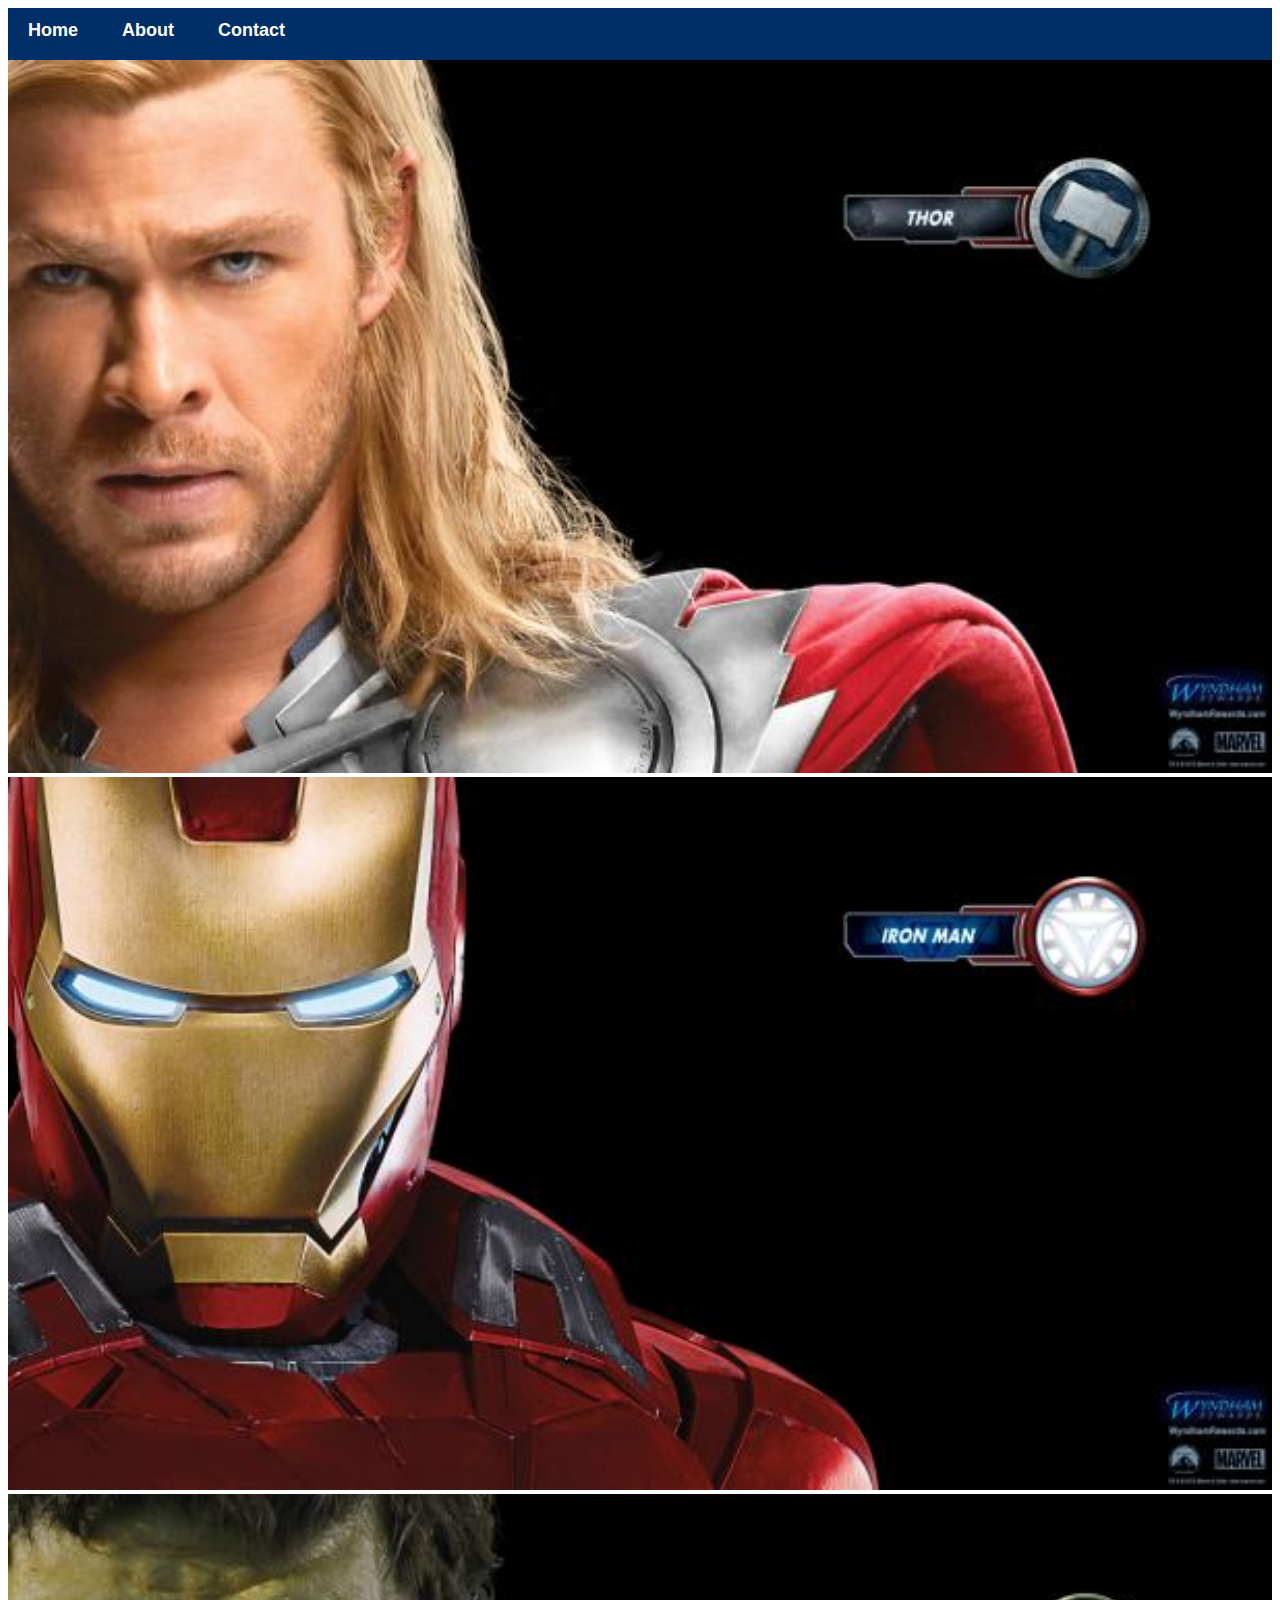
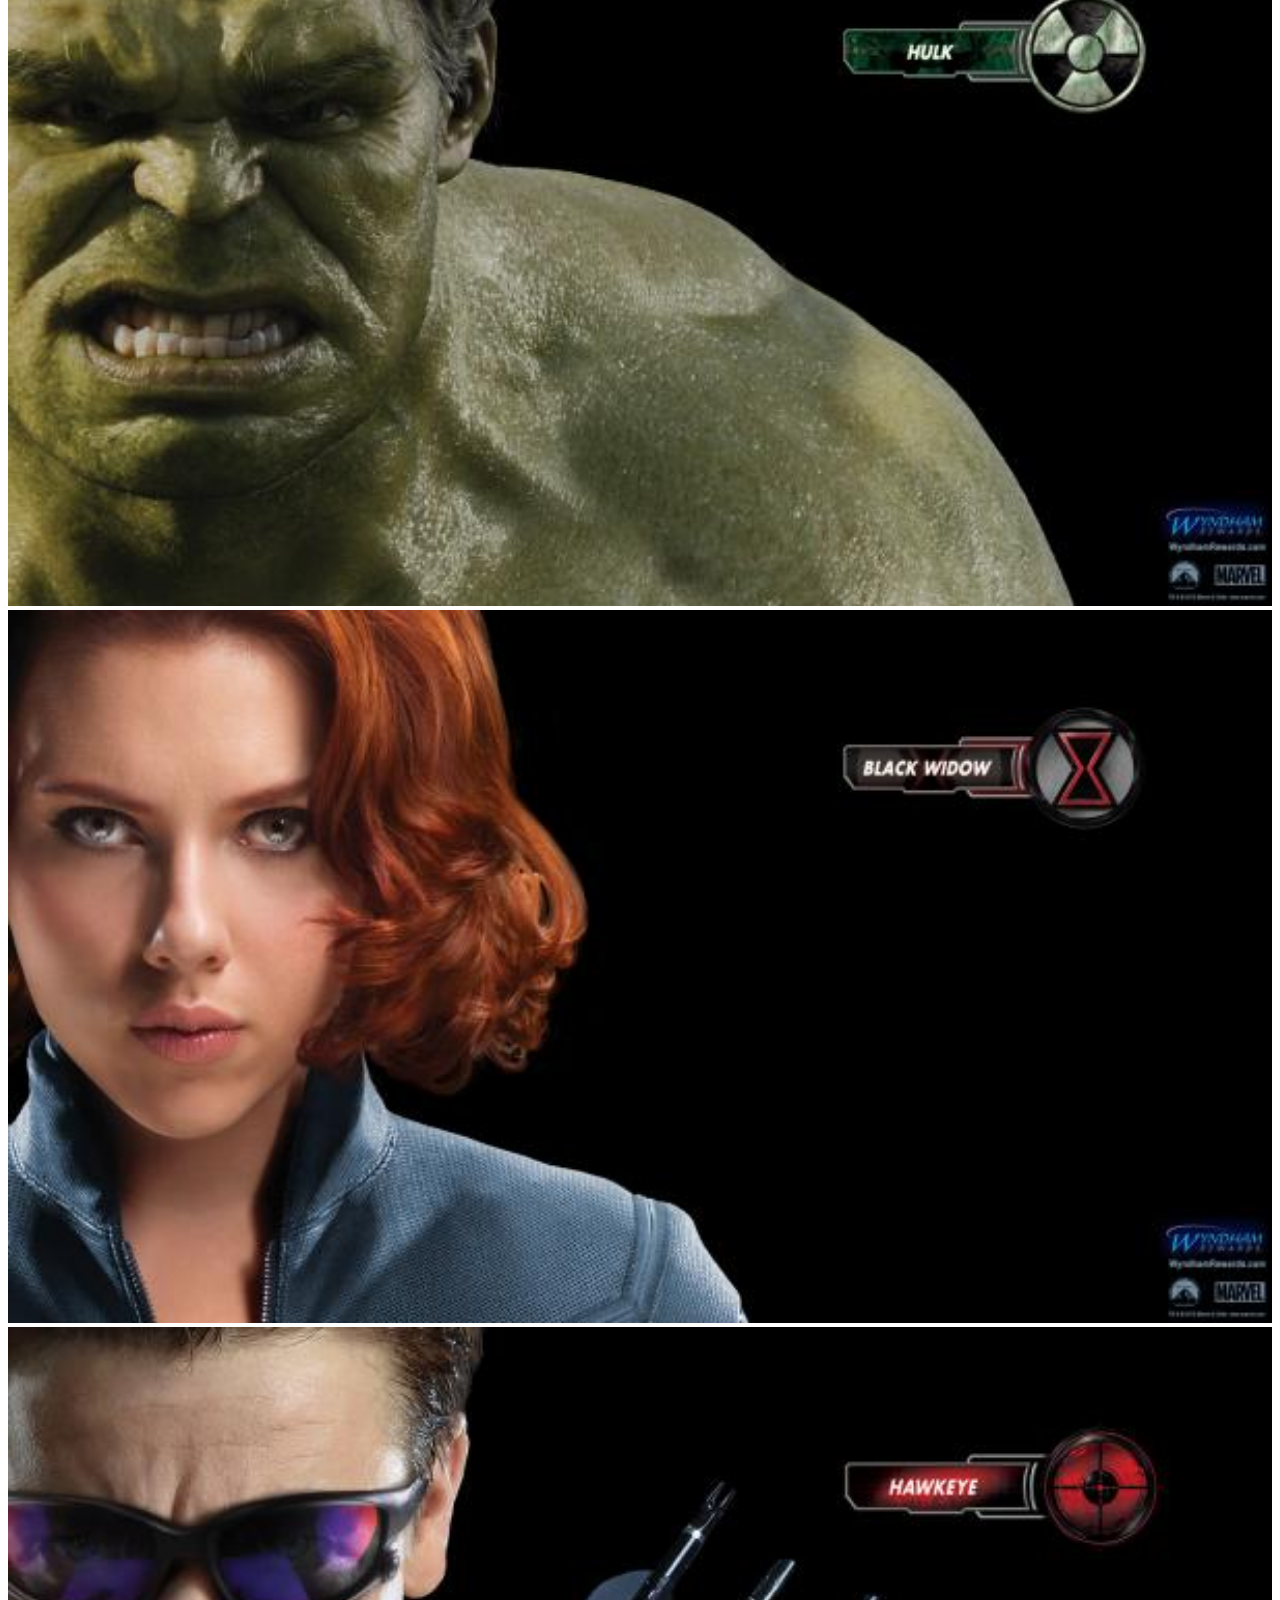
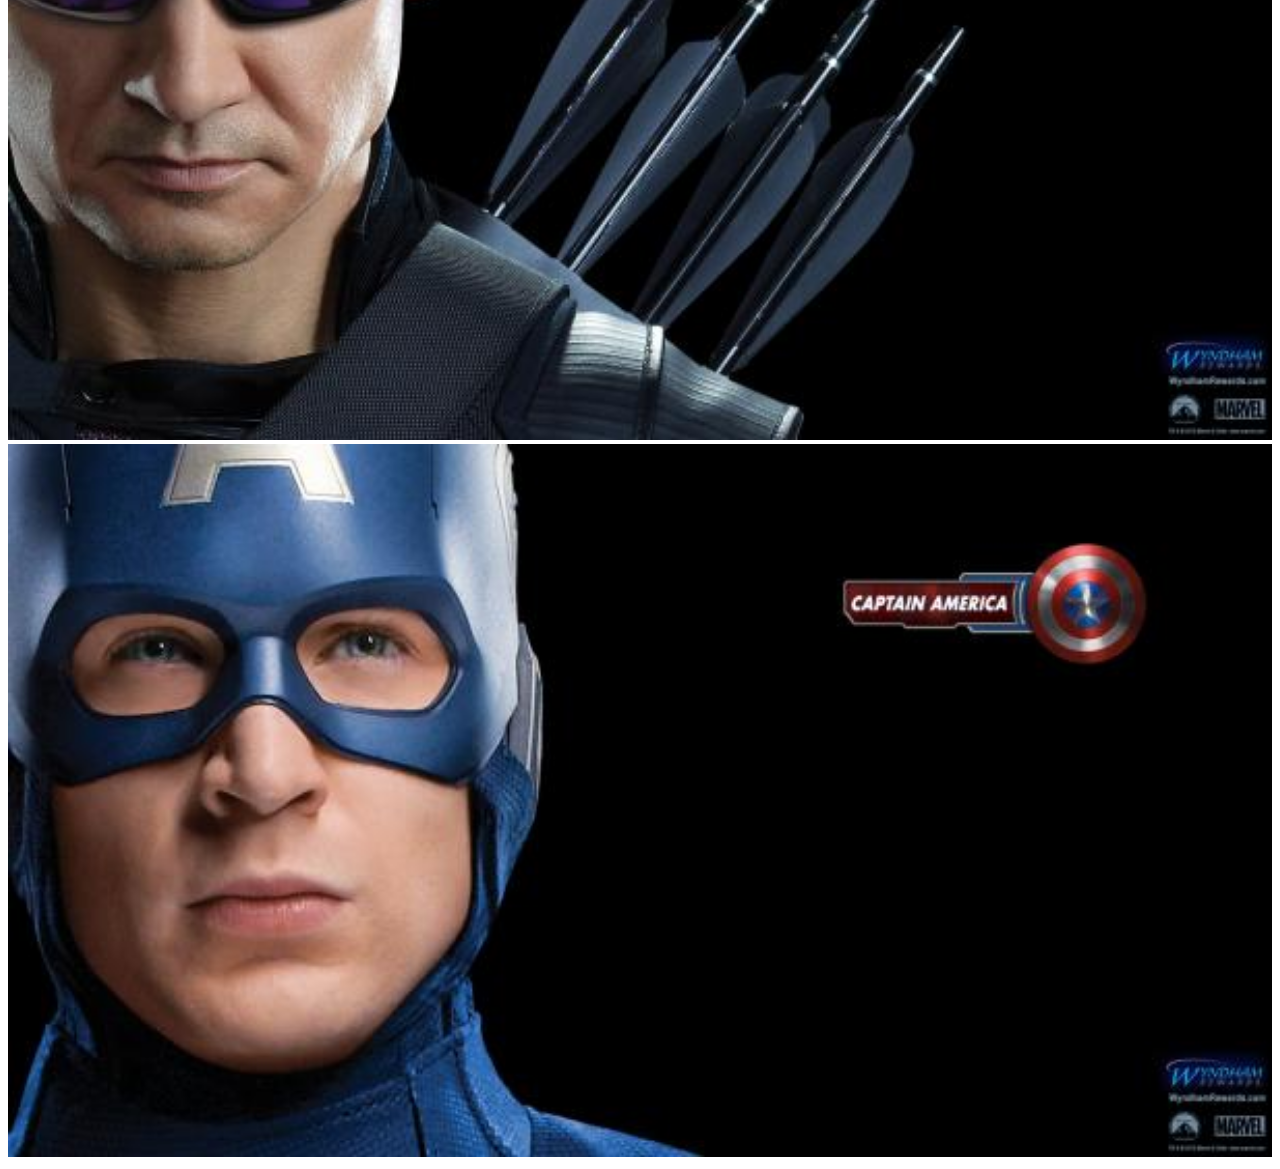
<file: index.html>
<!DOCTYPE html>
<html>
   <head>
     <link rel="stylesheet" href="style.css">
   </head>
  <body>
    <div id='menu'>
       <a href="index.html">Home</a>
       <a href="about.html">About</a>
       <a href="Contact.html">Contact</a>
    </div>
    
  	<div class="gallery">
  		<a href="avenger-1.html"><img src="images/avengers_01.jpg"/></a>
  		<a href="avenger-2.html"><img src="images/avengers_02.jpg"/></a>
  		<a href="avenger-3.html"><img src="images/avengers_03.jpg"/></a>
  		<a href="avenger-4.html"><img src="images/avengers_04.jpg"/></a>
  		<a href="avenger-5.html"><img src="images/avengers_05.jpg"/></a>
  		<a href="avenger-6.html"><img src="images/avengers_06.jpg"/></a>
  		
  	</div>
 

  </body>
</html>
</file>
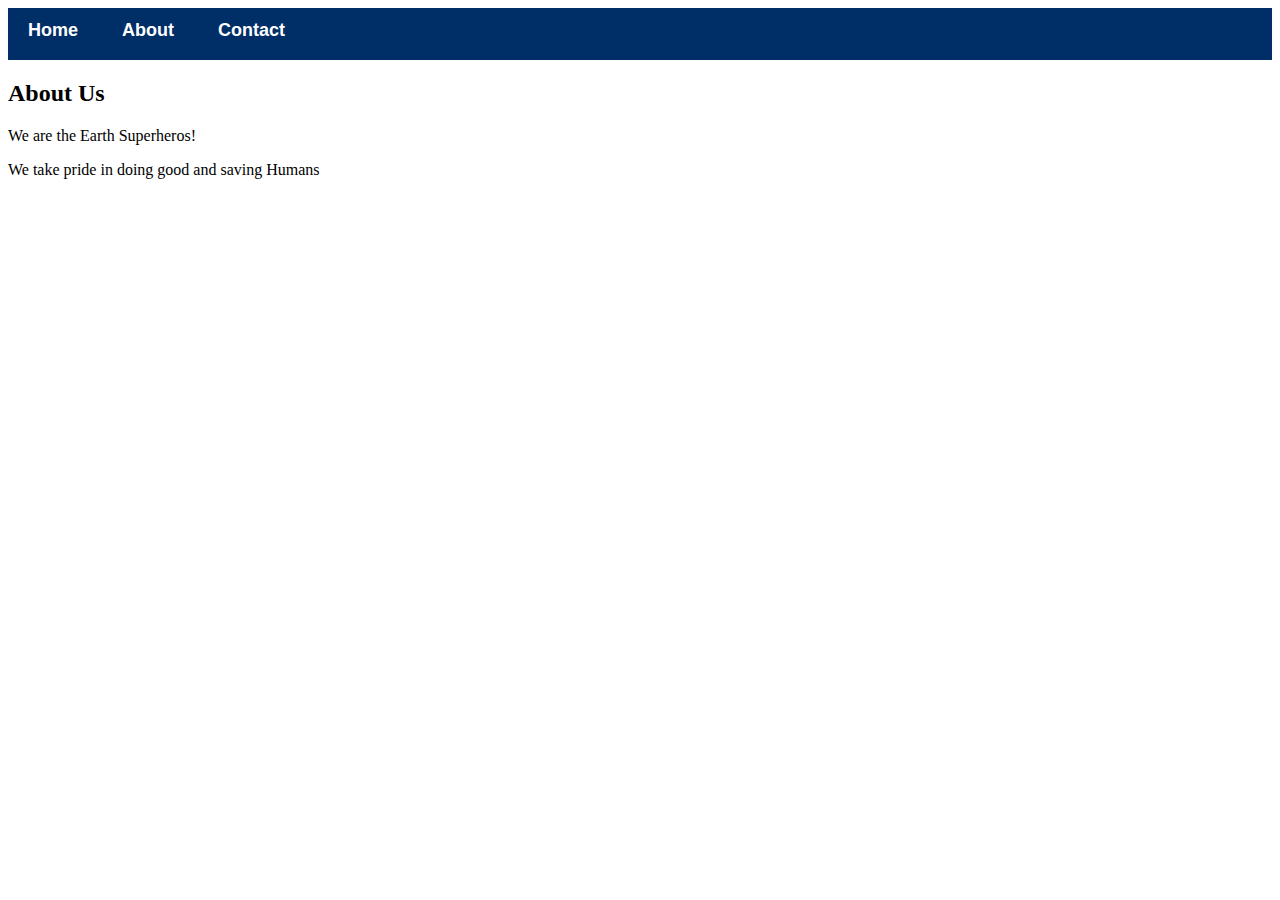
<file: about.html>
<!DOCTYPE html>
<html>
   <head>
     <link rel="stylesheet" href="style.css">
   </head>
  <body>
    <div id='menu'>
       <a href="index.html">Home</a>
       <a href="about.html">About</a>
       <a href="Contact.html">Contact</a>
    </div>
    
   <h2>About Us</h2>
  	<p>We are the Earth Superheros!</p>
    <p>We take pride in doing good and saving Humans</p>

  </body>
</html>
</file>
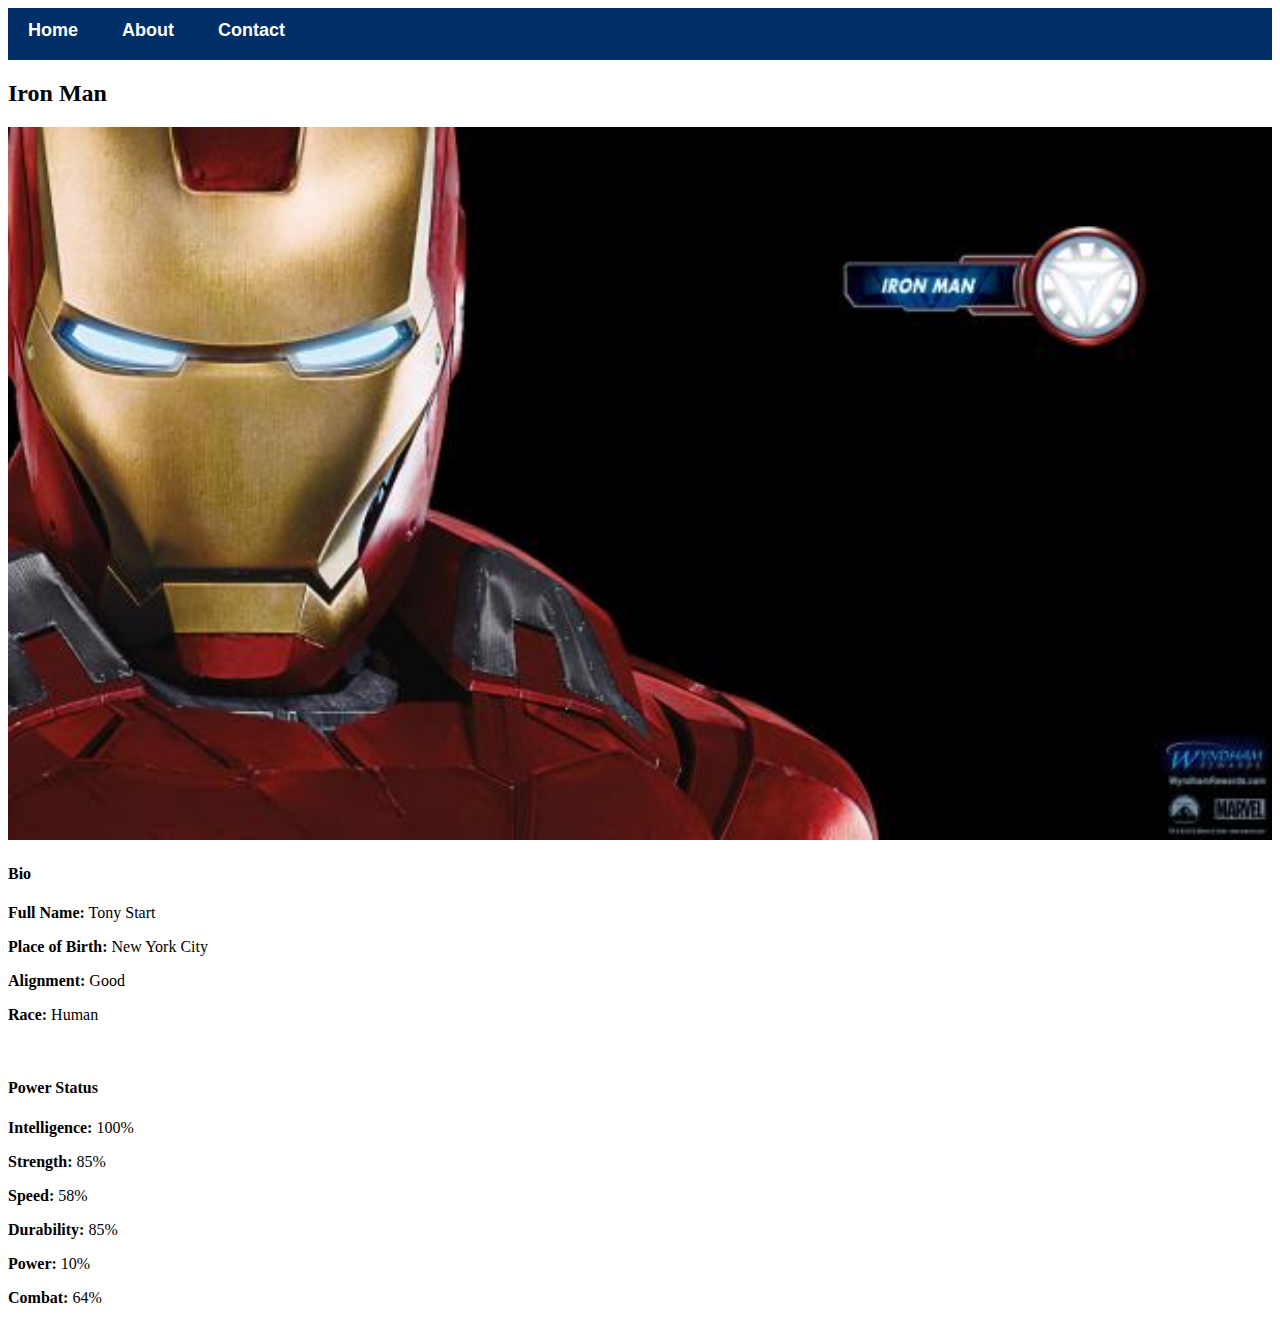
<file: avenger-2.html>
<!DOCTYPE html>
<html>
   <head>
     <link rel="stylesheet" href="style.css">
   </head>
  <body>
    <div id='menu'>
       <a href="index.html">Home</a>
       <a href="about.html">About</a>
       <a href="Contact.html">Contact</a>
    </div>
    
    <h2>Iron Man</h2>
  	<div class="gallery">
  		<img src="images/avengers_02.jpg"/>
  	</div>
    <h4>Bio</h4>
    <p><b>Full Name:</b> Tony Start</p>
    <p><b>Place of Birth:</b> New York City</p>
    <p><b>Alignment:</b> Good</p>
    <p><b>Race:</b> Human</p>
    <br/>
    <h4>Power Status</h4>
    <p><b>Intelligence:</b> 100%</p>
    <p><b>Strength:</b> 85%</p>
    <p><b>Speed:</b>  58% </p>
    <p><b>Durability:</b> </b> 85%</p>
    <p><b>Power:</b> 10%</p>
    <p><b>Combat:</b> 64%</p>

 

  </body>
</html>
</file>
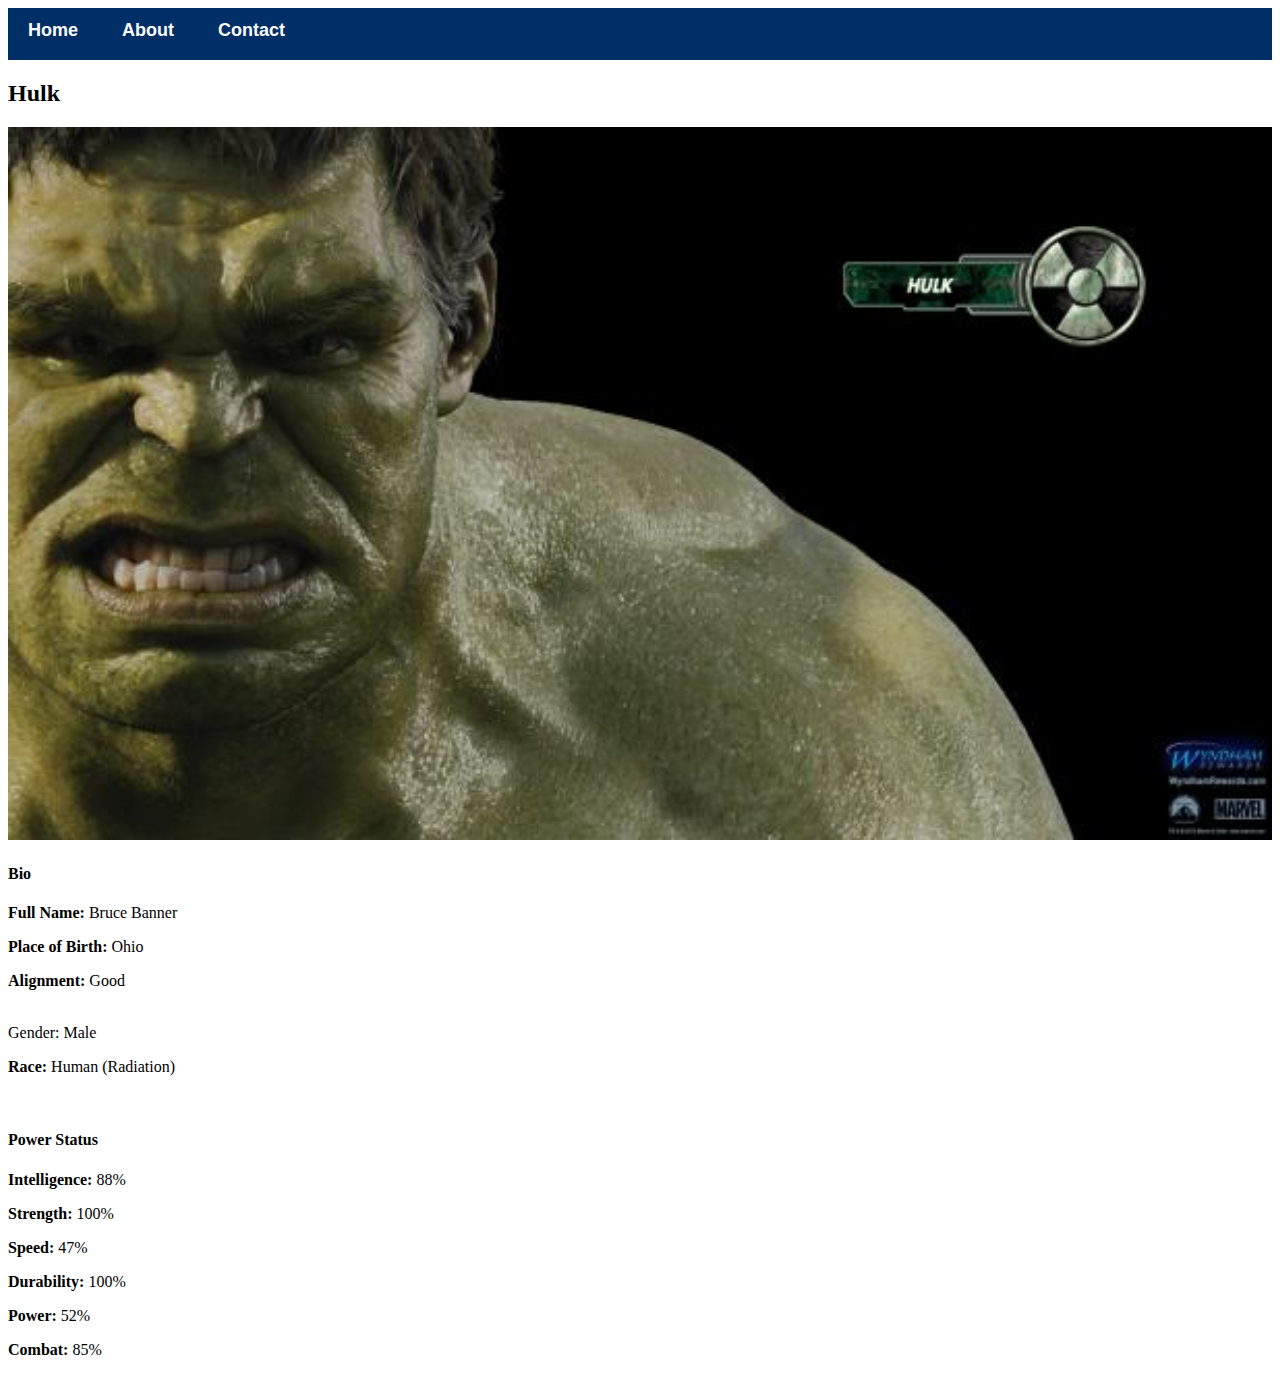
<file: avenger-3.html>
<!DOCTYPE html>
<html>
   <head>
     <link rel="stylesheet" href="style.css">
   </head>
  <body>
    <div id='menu'>
       <a href="index.html">Home</a>
       <a href="about.html">About</a>
       <a href="Contact.html">Contact</a>
    </div>
    
    <h2>Hulk</h2>
  	<div class="gallery">
  		<img src="images/avengers_03.jpg"/>
  	</div>
    <h4>Bio</h4>
    <p><b>Full Name:</b> Bruce Banner</p>
    <p><b>Place of Birth:</b> Ohio</p>
    <p><b>Alignment:</b> Good</p>
    <p><br>Gender:</b> Male</p>
    <p><b>Race:</b> Human (Radiation)</p>
    <br/>
    <h4>Power Status</h4>
    <p><b>Intelligence:</b> 88%</p>
    <p><b>Strength:</b> 100%</p>
    <p><b>Speed:</b> 47%</p>
    <p><b>Durability:</b> 100% </p>
    <p><b>Power:</b> 52%</p>
    <p><b>Combat:</b> 85%</p>

 

  </body>
</html>
</file>
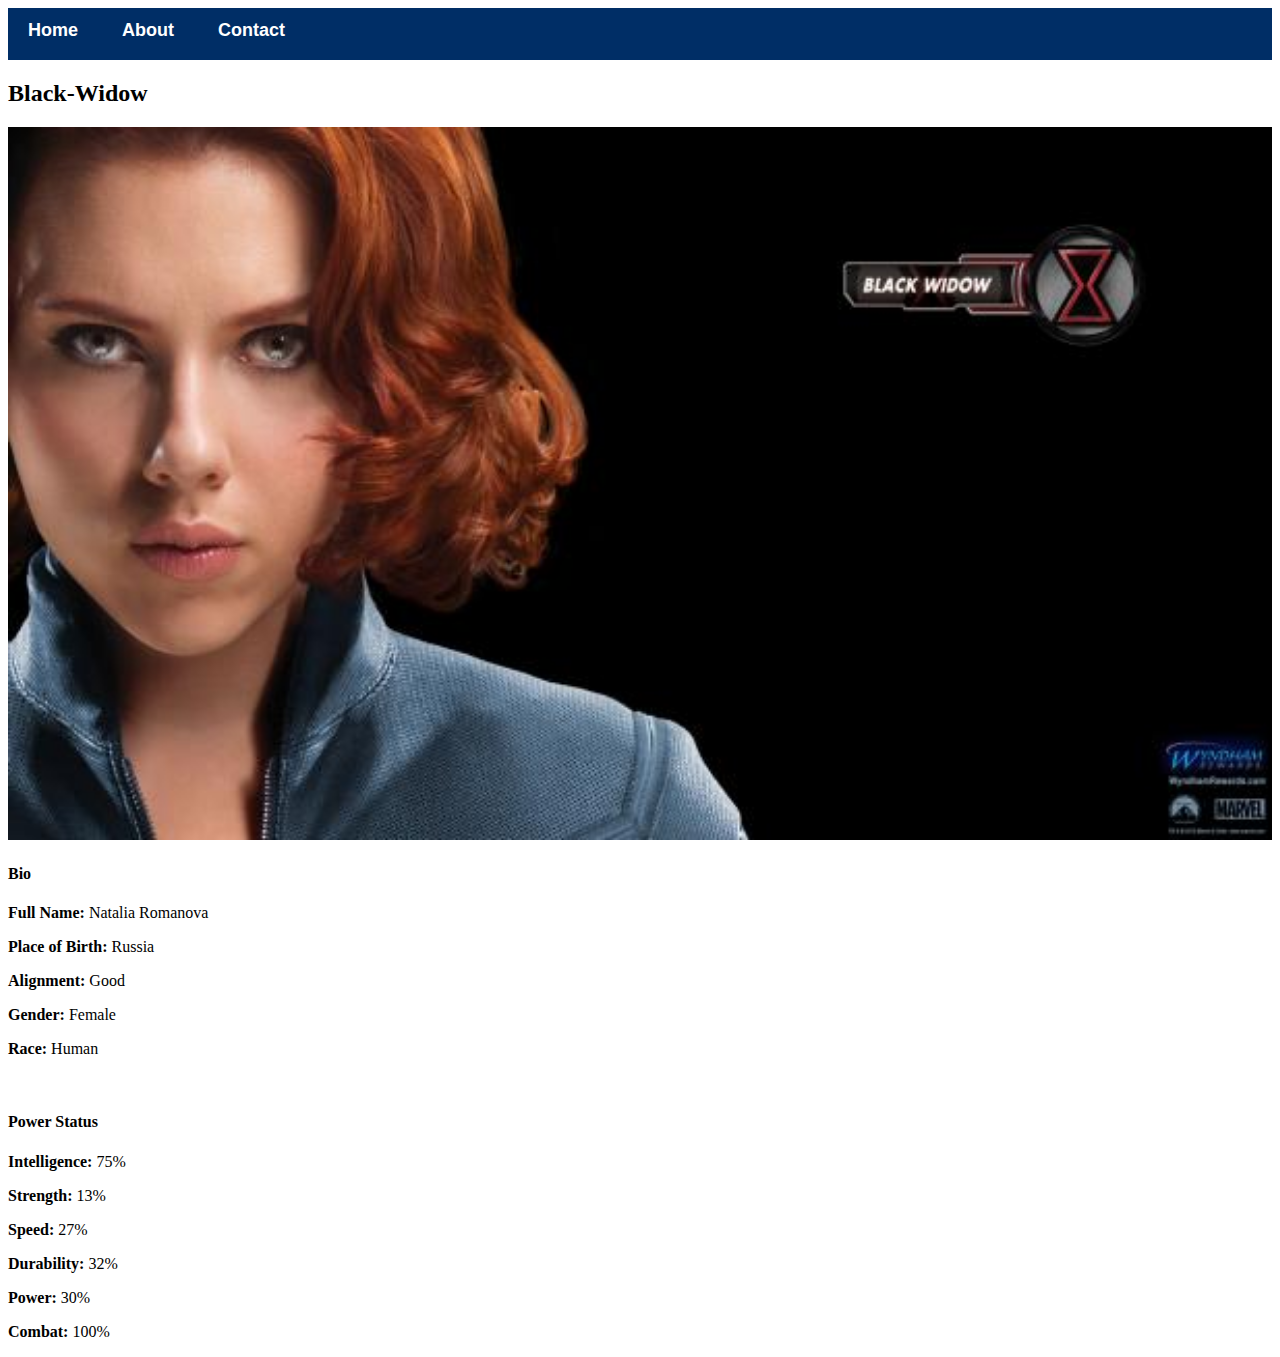
<file: avenger-4.html>
<!DOCTYPE html>
<html>
   <head>
     <link rel="stylesheet" href="style.css">
   </head>
  <body>
    <div id='menu'>
       <a href="index.html">Home</a>
       <a href="about.html">About</a>
       <a href="Contact.html">Contact</a>
    </div>
    
    <h2>Black-Widow</h2>
  	<div class="gallery">
  		<img src="images/avengers_04.jpg"/>
  	</div>
    <h4>Bio</h4>
    <p><b>Full Name:</b> Natalia Romanova</p>
    <p><b>Place of Birth:</b> Russia</p>
    <p><b>Alignment:</b> Good</p>
    <p><b>Gender:</b> Female</p>
    <p><b>Race:</b> Human</p>
    <br/>
    <h4>Power Status</h4>
    <p><b>Intelligence:</b> 75%</p>
    <p><b>Strength:</b> 13%</p>
    <p><b>Speed:</b> 27%</p>
    <p><b>Durability:</b> 32% </p>
    <p><b>Power:</b> 30%</p>
    <p><b>Combat:</b> 100%</p>

 

  </body>
</html>
</file>
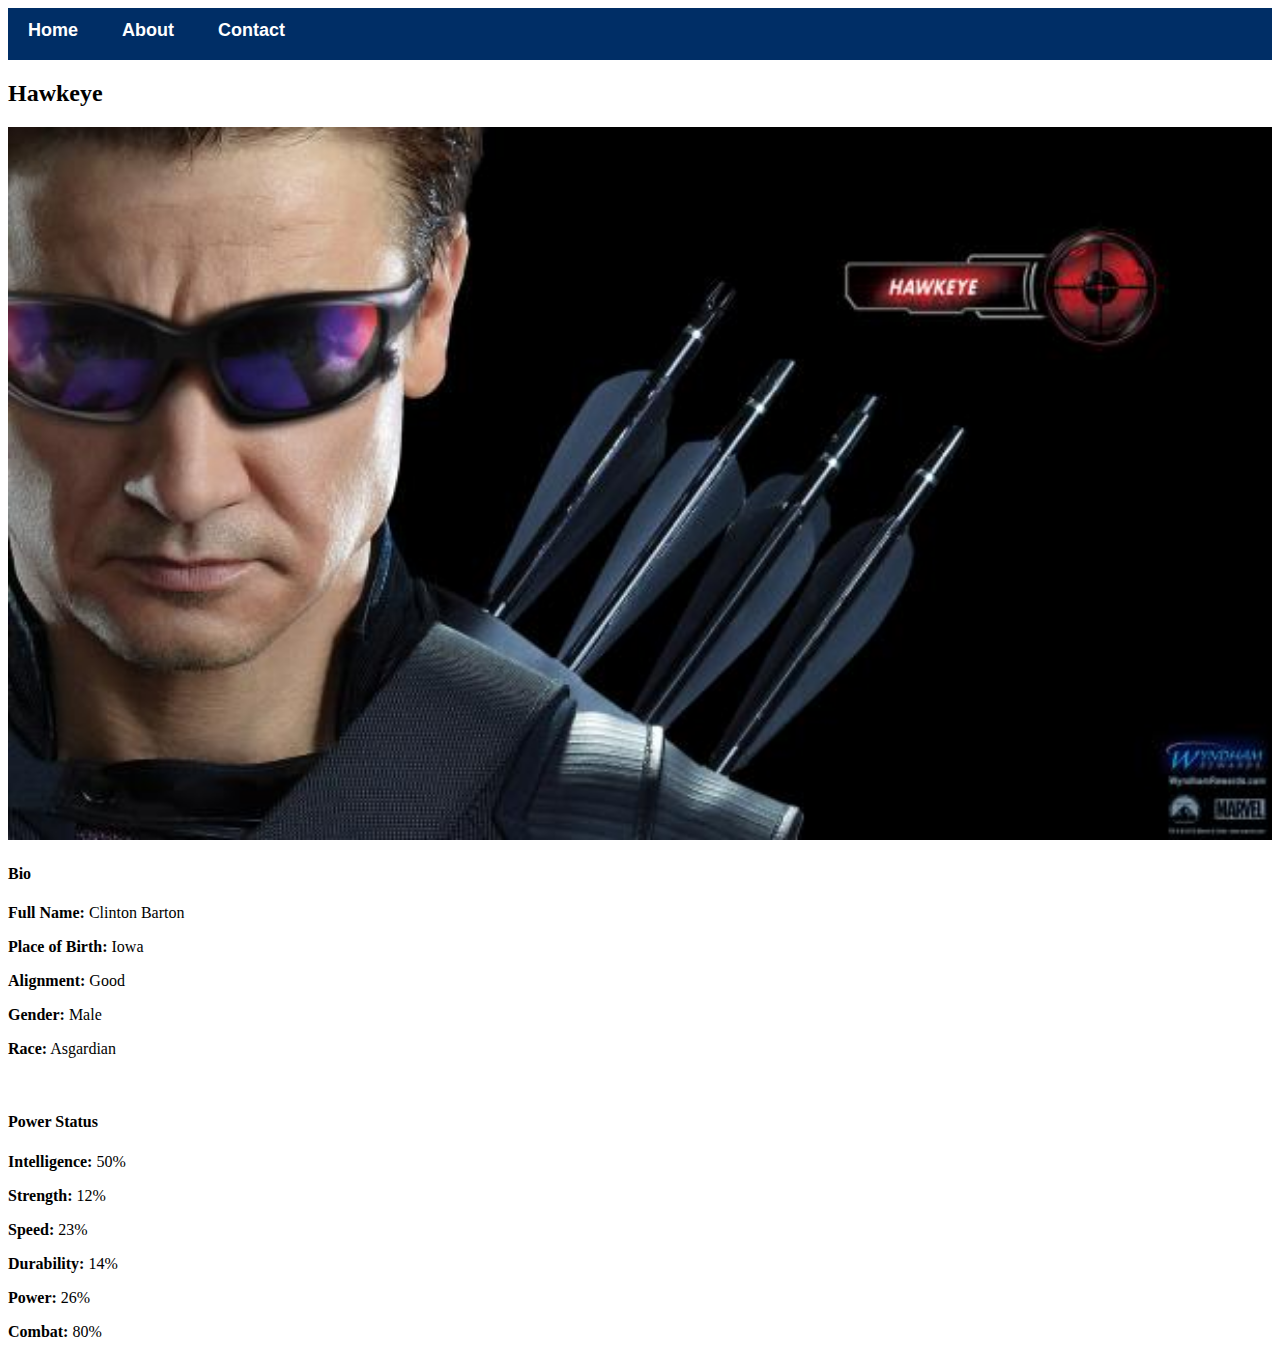
<file: avenger-5.html>
<!DOCTYPE html>
<html>
   <head>
     <link rel="stylesheet" href="style.css">
   </head>
  <body>
    <div id='menu'>
       <a href="index.html">Home</a>
       <a href="about.html">About</a>
       <a href="Contact.html">Contact</a>
    </div>
    
    <h2>Hawkeye</h2>
  	<div class="gallery">
  		<img src="images/avengers_05.jpg"/>
  	</div>
    <h4>Bio</h4>
    <p><b>Full Name:</b> Clinton Barton</p>
    <p><b>Place of Birth:</b> Iowa</p>
    <p><b>Alignment:</b> Good</p>
    <p><b>Gender:</b> Male</p>
    <p><b>Race:</b> Asgardian</p>
    <br/>
    <h4>Power Status</h4>
    <p><b>Intelligence:</b> 50%</p>
    <p><b>Strength:</b> 12%</p>
    <p><b>Speed:</b> 23%</p>
    <p><b>Durability:</b> 14% </p>
    <p><b>Power:</b> 26%</p>
    <p><b>Combat:</b> 80%</p>

 

  </body>
</html>
</file>
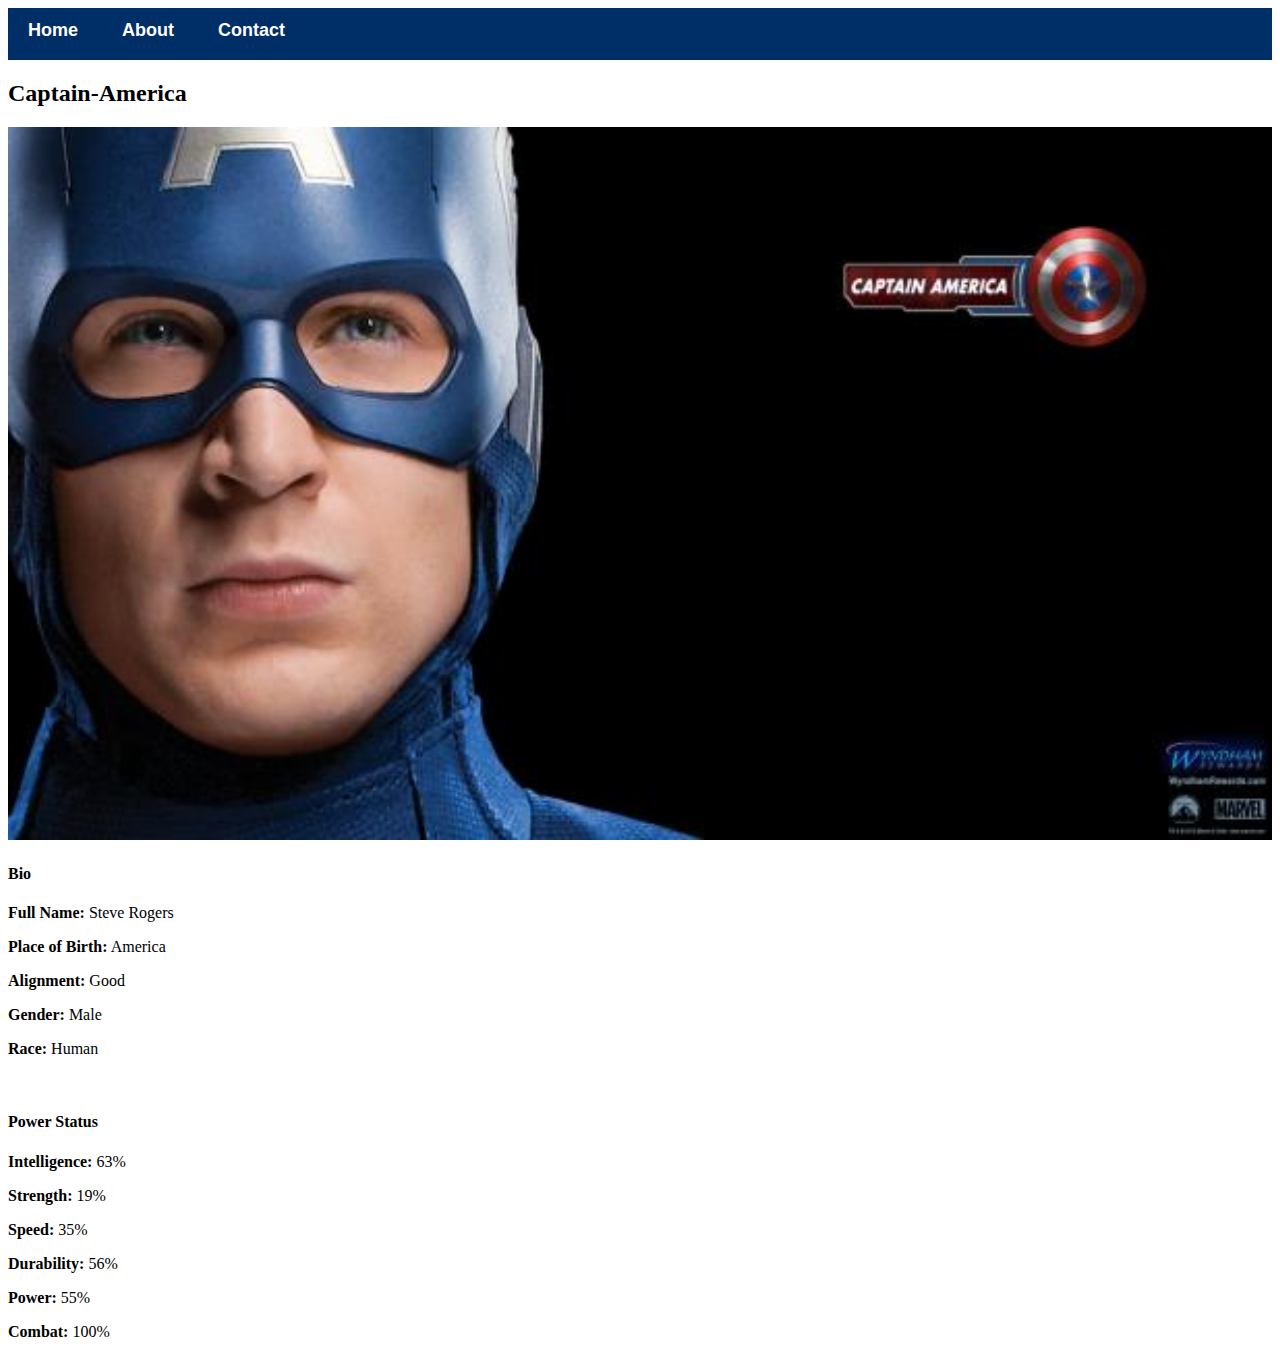
<file: avenger-6.html>
<!DOCTYPE html>
<html>
   <head>
     <link rel="stylesheet" href="style.css">
   </head>
  <body>
    <div id='menu'>
       <a href="index.html">Home</a>
       <a href="about.html">About</a>
       <a href="Contact.html">Contact</a>
    </div>
    
    <h2>Captain-America</h2>
  	<div class="gallery">
  		<img src="images/avengers_06.jpg"/>
  	</div>
    <h4>Bio</h4>
    <p><b>Full Name:</b> Steve Rogers</p>
    <p><b>Place of Birth:</b> America</p>
    <p><b>Alignment:</b> Good</p>
    <p><b>Gender:</b> Male</p>
    <p><b>Race:</b> Human</p>
    <br/>
    <h4>Power Status</h4>
    <p><b>Intelligence:</b> 63%</p>
    <p><b>Strength:</b> 19%</p>
    <p><b>Speed:</b> 35%</p>
    <p><b>Durability:</b> 56% </p>
    <p><b>Power:</b> 55%</p>
    <p><b>Combat:</b> 100%</p>

 

  </body>
</html>
</file>
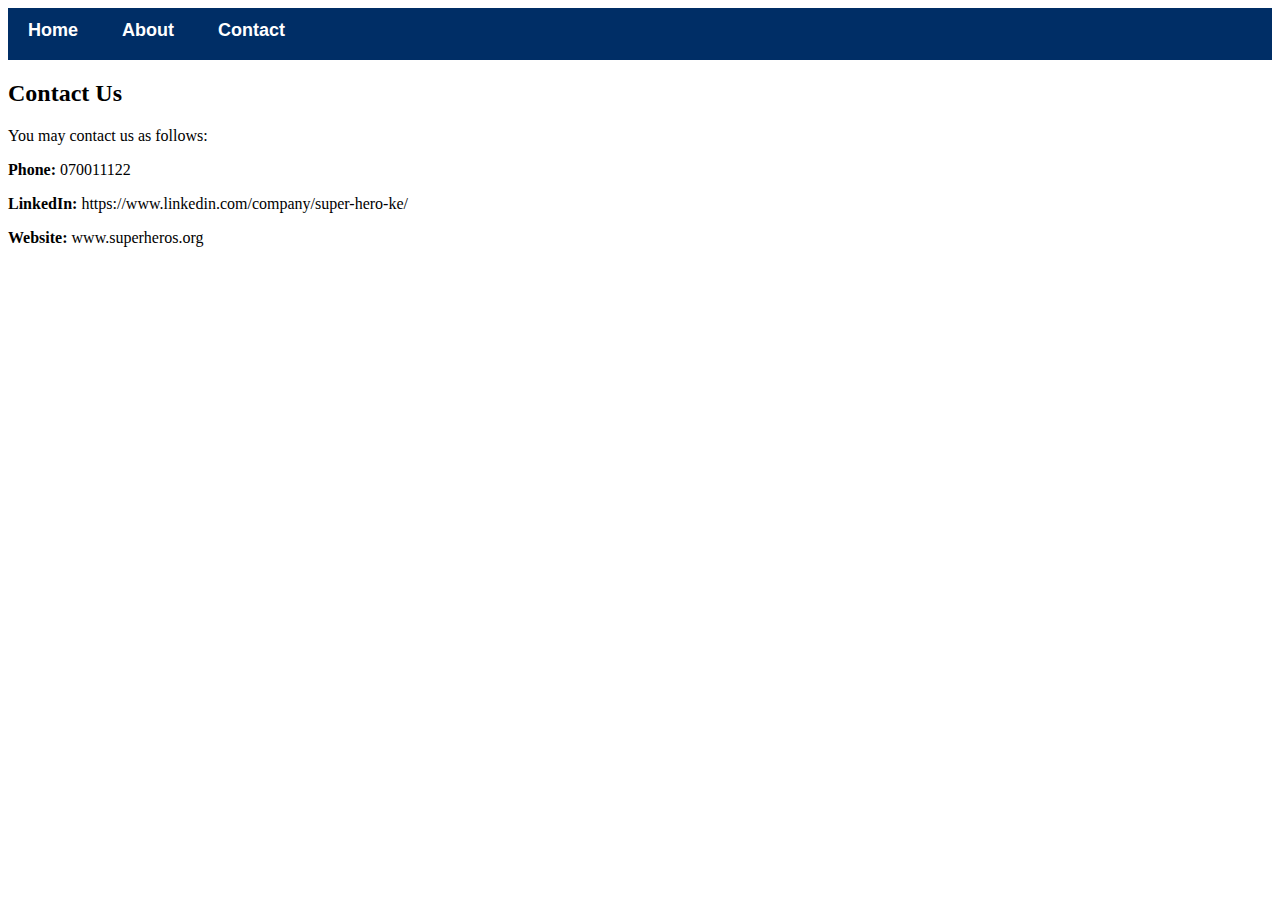
<file: contact.html>
<!DOCTYPE html>
<html>
   <head>
     <link rel="stylesheet" href="style.css">
   </head>
  <body>
    <div id='menu'>
       <a href="index.html">Home</a>
       <a href="about.html">About</a>
       <a href="Contact.html">Contact</a>
    </div>
    
   <h2>Contact Us</h2>
  	<p>You may contact us as follows:</p>
    <p><b>Phone:</b> 070011122</p>
    <p><b>LinkedIn:</b> https://www.linkedin.com/company/super-hero-ke/</p>
    <p><b>Website:</b> www.superheros.org<p/>

 

  </body>
</html>
</file>
<file: style.css>
.gallery img{
	width:100%;
}
#menu{
	width:100%;
	height: 40px;
	background-color:#002e66;
	padding-top: 12px;
}
#menu a{
	color:#ffffff;
	font-family: Helvetica, sans-serif;
	font-size: 18px;
	text-decoration: none;
	font-weight: 800;

	padding-left: 20px;
	padding-right: 20px;

}
#menu a:hover{
	color:#06c892 ;
}
  .image-container {
    display: flex;
    gap: 20px;
</file>
